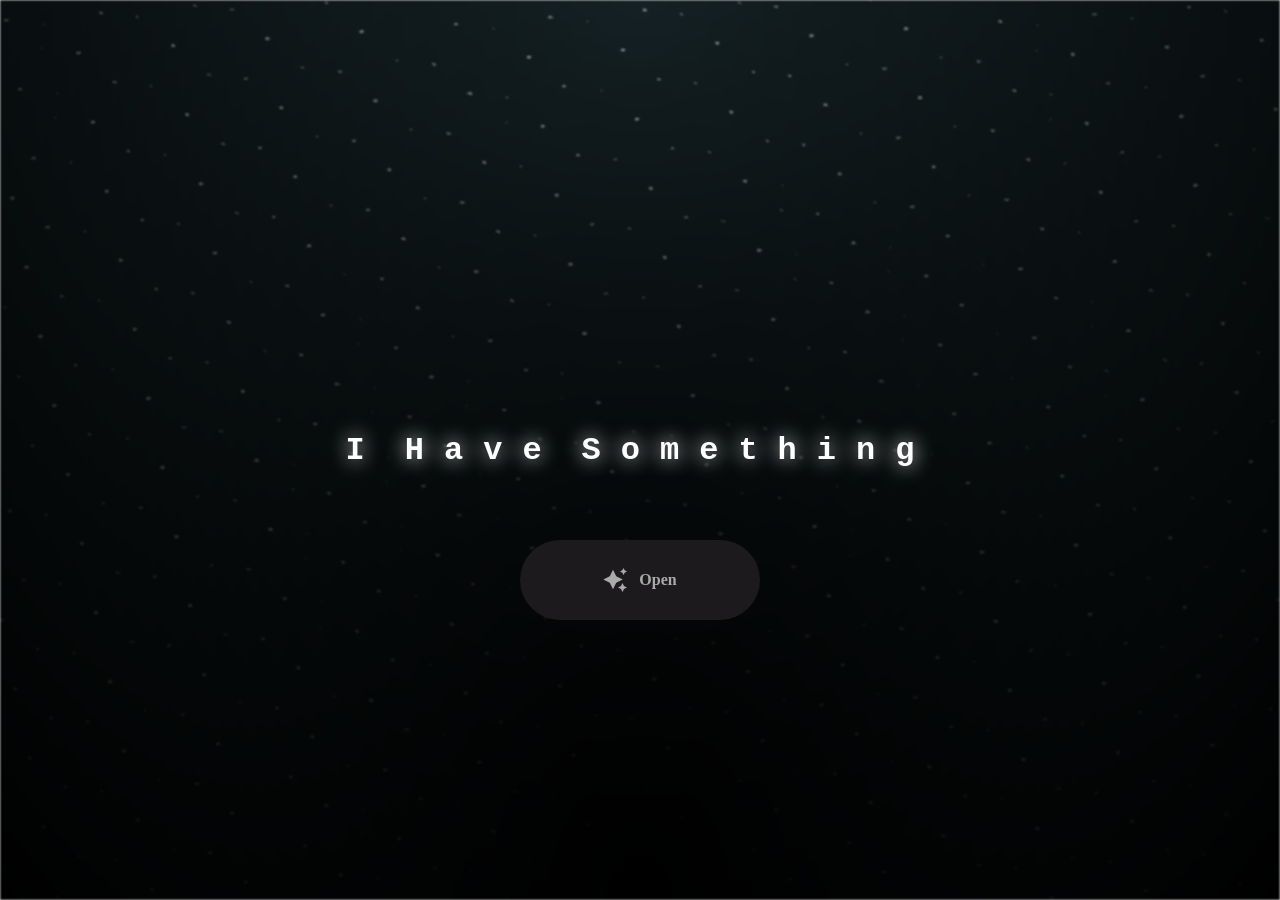
<file: index.html>
<!DOCTYPE html>
<html lang="id">

<head>
  <meta charset="UTF-8">
  <meta name="viewport" content="width=device-width, initial-scale=1.0">
  <link rel="shortcut icon" href="images/gift.png" type="image/x-icon">
  <link rel="stylesheet" href="css/index.css">

  <!-- Document Title -->
  <title>I Have Something</title>
</head>

<body>
  <!-- Background -->
  <div class="night"></div>

  <!-- Title -->
  <h1 class="title"></h1>

  <!-- Button -->
  <div style="position: absolute; top: 60vh; width: 100%; display: flex; justify-content: center;">
    <a href="flower.html" class="btn">
      <svg height="24" width="24" fill="#FFFFFF" viewBox="0 0 24 24" data-name="Layer 1" id="Layer_1" class="sparkle">
        <path
          d="M10,21.236,6.755,14.745.264,11.5,6.755,8.255,10,1.764l3.245,6.491L19.736,11.5l-6.491,3.245ZM18,21l1.5,3L21,21l3-1.5L21,18l-1.5-3L18,18l-3,1.5ZM19.333,4.667,20.5,7l1.167-2.333L24,3.5,21.667,2.333,20.5,0,19.333,2.333,17,3.5Z">
        </path>
      </svg>

      <span class="text">Open</span>
    </a>
  </div>

  <script src="js/index.js"></script>
</body>

</html>
</file>
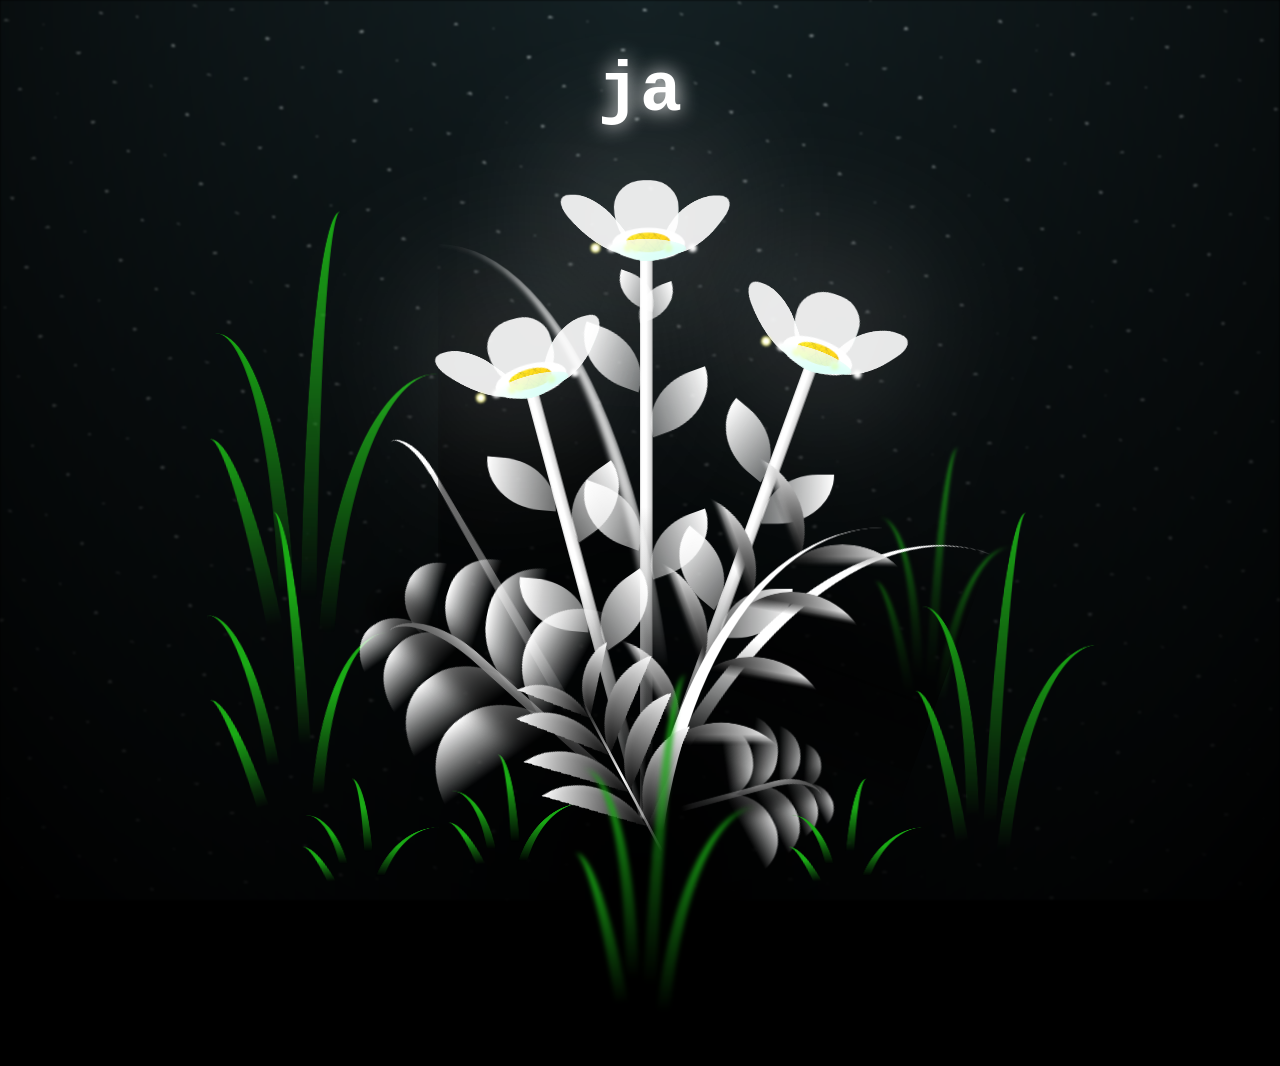
<file: flower.html>
<!DOCTYPE html>
<html lang="id">

<head>
  <meta charset="UTF-8">
  <meta http-equiv="X-UA-Compatible" content="IE=edge">
  <meta name="viewport" content="width=device-width, initial-scale=1.0">
  <link rel="shortcut icon" href="images/gift.png" type="image/x-icon">
  <link rel="stylesheet" href="css/style.css">

  <!-- Document Title -->
  <title>Jangan badmood lagi ya 🌸</title>
</head>

<body class="not-loaded">
  <!-- Background -->
  <div class="night"></div>

  <!-- Flower -->
  <div class="flowers">
    <div class="flower flower--1">
      <div class="flower__leafs flower__leafs--1">
        <div class="flower__leaf flower__leaf--1"></div>
        <div class="flower__leaf flower__leaf--2"></div>
        <div class="flower__leaf flower__leaf--3"></div>
        <div class="flower__leaf flower__leaf--4"></div>
        <div class="flower__white-circle"></div>

        <div class="flower__light flower__light--1"></div>
        <div class="flower__light flower__light--2"></div>
        <div class="flower__light flower__light--3"></div>
        <div class="flower__light flower__light--4"></div>
        <div class="flower__light flower__light--5"></div>
        <div class="flower__light flower__light--6"></div>
        <div class="flower__light flower__light--7"></div>
        <div class="flower__light flower__light--8"></div>

      </div>
      <div class="flower__line">
        <div class="flower__line__leaf flower__line__leaf--1"></div>
        <div class="flower__line__leaf flower__line__leaf--2"></div>
        <div class="flower__line__leaf flower__line__leaf--3"></div>
        <div class="flower__line__leaf flower__line__leaf--4"></div>
        <div class="flower__line__leaf flower__line__leaf--5"></div>
        <div class="flower__line__leaf flower__line__leaf--6"></div>
      </div>
    </div>

    <div class="flower flower--2">
      <div class="flower__leafs flower__leafs--2">
        <div class="flower__leaf flower__leaf--1"></div>
        <div class="flower__leaf flower__leaf--2"></div>
        <div class="flower__leaf flower__leaf--3"></div>
        <div class="flower__leaf flower__leaf--4"></div>
        <div class="flower__white-circle"></div>

        <div class="flower__light flower__light--1"></div>
        <div class="flower__light flower__light--2"></div>
        <div class="flower__light flower__light--3"></div>
        <div class="flower__light flower__light--4"></div>
        <div class="flower__light flower__light--5"></div>
        <div class="flower__light flower__light--6"></div>
        <div class="flower__light flower__light--7"></div>
        <div class="flower__light flower__light--8"></div>

      </div>
      <div class="flower__line">
        <div class="flower__line__leaf flower__line__leaf--1"></div>
        <div class="flower__line__leaf flower__line__leaf--2"></div>
        <div class="flower__line__leaf flower__line__leaf--3"></div>
        <div class="flower__line__leaf flower__line__leaf--4"></div>
      </div>
    </div>

    <div class="flower flower--3">
      <div class="flower__leafs flower__leafs--3">
        <div class="flower__leaf flower__leaf--1"></div>
        <div class="flower__leaf flower__leaf--2"></div>
        <div class="flower__leaf flower__leaf--3"></div>
        <div class="flower__leaf flower__leaf--4"></div>
        <div class="flower__white-circle"></div>

        <div class="flower__light flower__light--1"></div>
        <div class="flower__light flower__light--2"></div>
        <div class="flower__light flower__light--3"></div>
        <div class="flower__light flower__light--4"></div>
        <div class="flower__light flower__light--5"></div>
        <div class="flower__light flower__light--6"></div>
        <div class="flower__light flower__light--7"></div>
        <div class="flower__light flower__light--8"></div>

      </div>
      <div class="flower__line">
        <div class="flower__line__leaf flower__line__leaf--1"></div>
        <div class="flower__line__leaf flower__line__leaf--2"></div>
        <div class="flower__line__leaf flower__line__leaf--3"></div>
        <div class="flower__line__leaf flower__line__leaf--4"></div>
      </div>
    </div>

    <div class="grow-ans" style="--d:1.2s">
      <div class="flower__g-long">
        <div class="flower__g-long__top"></div>
        <div class="flower__g-long__bottom"></div>
      </div>
    </div>

    <div class="growing-grass">
      <div class="flower__grass flower__grass--1">
        <div class="flower__grass--top"></div>
        <div class="flower__grass--bottom"></div>
        <div class="flower__grass__leaf flower__grass__leaf--1"></div>
        <div class="flower__grass__leaf flower__grass__leaf--2"></div>
        <div class="flower__grass__leaf flower__grass__leaf--3"></div>
        <div class="flower__grass__leaf flower__grass__leaf--4"></div>
        <div class="flower__grass__leaf flower__grass__leaf--5"></div>
        <div class="flower__grass__leaf flower__grass__leaf--6"></div>
        <div class="flower__grass__leaf flower__grass__leaf--7"></div>
        <div class="flower__grass__leaf flower__grass__leaf--8"></div>
        <div class="flower__grass__overlay"></div>
      </div>
    </div>

    <div class="growing-grass">
      <div class="flower__grass flower__grass--2">
        <div class="flower__grass--top"></div>
        <div class="flower__grass--bottom"></div>
        <div class="flower__grass__leaf flower__grass__leaf--1"></div>
        <div class="flower__grass__leaf flower__grass__leaf--2"></div>
        <div class="flower__grass__leaf flower__grass__leaf--3"></div>
        <div class="flower__grass__leaf flower__grass__leaf--4"></div>
        <div class="flower__grass__leaf flower__grass__leaf--5"></div>
        <div class="flower__grass__leaf flower__grass__leaf--6"></div>
        <div class="flower__grass__leaf flower__grass__leaf--7"></div>
        <div class="flower__grass__leaf flower__grass__leaf--8"></div>
        <div class="flower__grass__overlay"></div>
      </div>
    </div>

    <div class="grow-ans" style="--d:2.4s">
      <div class="flower__g-right flower__g-right--1">
        <div class="leaf"></div>
      </div>
    </div>

    <div class="grow-ans" style="--d:2.8s">
      <div class="flower__g-right flower__g-right--2">
        <div class="leaf"></div>
      </div>
    </div>

    <div class="grow-ans" style="--d:2.8s">
      <div class="flower__g-front">
        <div class="flower__g-front__leaf-wrapper flower__g-front__leaf-wrapper--1">
          <div class="flower__g-front__leaf"></div>
        </div>
        <div class="flower__g-front__leaf-wrapper flower__g-front__leaf-wrapper--2">
          <div class="flower__g-front__leaf"></div>
        </div>
        <div class="flower__g-front__leaf-wrapper flower__g-front__leaf-wrapper--3">
          <div class="flower__g-front__leaf"></div>
        </div>
        <div class="flower__g-front__leaf-wrapper flower__g-front__leaf-wrapper--4">
          <div class="flower__g-front__leaf"></div>
        </div>
        <div class="flower__g-front__leaf-wrapper flower__g-front__leaf-wrapper--5">
          <div class="flower__g-front__leaf"></div>
        </div>
        <div class="flower__g-front__leaf-wrapper flower__g-front__leaf-wrapper--6">
          <div class="flower__g-front__leaf"></div>
        </div>
        <div class="flower__g-front__leaf-wrapper flower__g-front__leaf-wrapper--7">
          <div class="flower__g-front__leaf"></div>
        </div>
        <div class="flower__g-front__leaf-wrapper flower__g-front__leaf-wrapper--8">
          <div class="flower__g-front__leaf"></div>
        </div>
        <div class="flower__g-front__line"></div>
      </div>
    </div>

    <div class="grow-ans" style="--d:3.2s">
      <div class="flower__g-fr">
        <div class="leaf"></div>
        <div class="flower__g-fr__leaf flower__g-fr__leaf--1"></div>
        <div class="flower__g-fr__leaf flower__g-fr__leaf--2"></div>
        <div class="flower__g-fr__leaf flower__g-fr__leaf--3"></div>
        <div class="flower__g-fr__leaf flower__g-fr__leaf--4"></div>
        <div class="flower__g-fr__leaf flower__g-fr__leaf--5"></div>
        <div class="flower__g-fr__leaf flower__g-fr__leaf--6"></div>
        <div class="flower__g-fr__leaf flower__g-fr__leaf--7"></div>
        <div class="flower__g-fr__leaf flower__g-fr__leaf--8"></div>
      </div>
    </div>

    <div class="long-g long-g--0">
      <div class="grow-ans" style="--d:3s">
        <div class="leaf leaf--0"></div>
      </div>
      <div class="grow-ans" style="--d:2.2s">
        <div class="leaf leaf--1"></div>
      </div>
      <div class="grow-ans" style="--d:3.4s">
        <div class="leaf leaf--2"></div>
      </div>
      <div class="grow-ans" style="--d:3.6s">
        <div class="leaf leaf--3"></div>
      </div>
    </div>

    <div class="long-g long-g--1">
      <div class="grow-ans" style="--d:3.6s">
        <div class="leaf leaf--0"></div>
      </div>
      <div class="grow-ans" style="--d:3.8s">
        <div class="leaf leaf--1"></div>
      </div>
      <div class="grow-ans" style="--d:4s">
        <div class="leaf leaf--2"></div>
      </div>
      <div class="grow-ans" style="--d:4.2s">
        <div class="leaf leaf--3"></div>
      </div>
    </div>

    <div class="long-g long-g--2">
      <div class="grow-ans" style="--d:4s">
        <div class="leaf leaf--0"></div>
      </div>
      <div class="grow-ans" style="--d:4.2s">
        <div class="leaf leaf--1"></div>
      </div>
      <div class="grow-ans" style="--d:4.4s">
        <div class="leaf leaf--2"></div>
      </div>
      <div class="grow-ans" style="--d:4.6s">
        <div class="leaf leaf--3"></div>
      </div>
    </div>

    <div class="long-g long-g--3">
      <div class="grow-ans" style="--d:4s">
        <div class="leaf leaf--0"></div>
      </div>
      <div class="grow-ans" style="--d:4.2s">
        <div class="leaf leaf--1"></div>
      </div>
      <div class="grow-ans" style="--d:3s">
        <div class="leaf leaf--2"></div>
      </div>
      <div class="grow-ans" style="--d:3.6s">
        <div class="leaf leaf--3"></div>
      </div>
    </div>

    <div class="long-g long-g--4">
      <div class="grow-ans" style="--d:4s">
        <div class="leaf leaf--0"></div>
      </div>
      <div class="grow-ans" style="--d:4.2s">
        <div class="leaf leaf--1"></div>
      </div>
      <div class="grow-ans" style="--d:3s">
        <div class="leaf leaf--2"></div>
      </div>
      <div class="grow-ans" style="--d:3.6s">
        <div class="leaf leaf--3"></div>
      </div>
    </div>

    <div class="long-g long-g--5">
      <div class="grow-ans" style="--d:4s">
        <div class="leaf leaf--0"></div>
      </div>
      <div class="grow-ans" style="--d:4.2s">
        <div class="leaf leaf--1"></div>
      </div>
      <div class="grow-ans" style="--d:3s">
        <div class="leaf leaf--2"></div>
      </div>
      <div class="grow-ans" style="--d:3.6s">
        <div class="leaf leaf--3"></div>
      </div>
    </div>

    <div class="long-g long-g--6">
      <div class="grow-ans" style="--d:4.2s">
        <div class="leaf leaf--0"></div>
      </div>
      <div class="grow-ans" style="--d:4.4s">
        <div class="leaf leaf--1"></div>
      </div>
      <div class="grow-ans" style="--d:4.6s">
        <div class="leaf leaf--2"></div>
      </div>
      <div class="grow-ans" style="--d:4.8s">
        <div class="leaf leaf--3"></div>
      </div>
    </div>

    <div class="long-g long-g--7">
      <div class="grow-ans" style="--d:3s">
        <div class="leaf leaf--0"></div>
      </div>
      <div class="grow-ans" style="--d:3.2s">
        <div class="leaf leaf--1"></div>
      </div>
      <div class="grow-ans" style="--d:3.5s">
        <div class="leaf leaf--2"></div>
      </div>
      <div class="grow-ans" style="--d:3.6s">
        <div class="leaf leaf--3"></div>
      </div>
    </div>
  </div>

  <!-- Title -->
  <h1 class="title"><span id="title"></span></h1>

  <!-- Import Javascript -->
  <script src="js/main.js"></script>
</body>

</html>
</file>
<file: css/index.css>
*,
*::after,
*::before {
  padding: 0;
  margin: 0;
  box-sizing: border-box;
}

:root {
  --dark-color: #000;
}

.night {
  position: fixed;
  left: 50%;
  top: 0;
  transform: translateX(-50%);
  width: 100%;
  height: 100%;
  filter: blur(0.1vmin);
  background-image: radial-gradient(ellipse at top, transparent 0%, var(--dark-color)), radial-gradient(ellipse at bottom, var(--dark-color), rgba(145, 233, 255, 0.2)), repeating-linear-gradient(220deg, rgb(0, 0, 0) 0px, rgb(0, 0, 0) 19px, transparent 19px, transparent 22px), repeating-linear-gradient(189deg, rgb(0, 0, 0) 0px, rgb(0, 0, 0) 19px, transparent 19px, transparent 22px), repeating-linear-gradient(148deg, rgb(0, 0, 0) 0px, rgb(0, 0, 0) 19px, transparent 19px, transparent 22px), linear-gradient(90deg, rgb(255, 255, 250), rgb(240, 240, 240));
}

.title {
  position: absolute;
  top: 0;
  left: 0;
  color: white;
  font-family: 'Courier New', Courier, monospace;

  display: flex;
  flex-wrap: wrap;
  justify-content: center;
  align-content: center;
  align-items: center;

  width: 100%;
  height: 100vh;
  text-shadow: 0 0 20px white;
  letter-spacing: 0px;
}

@media (min-width: 500px) {
  .title {
    letter-spacing: 20px;
  }
}

@keyframes typing {
  from {
    opacity: 0;
  }

  to {
    opacity: 1;
  }
}

/* Terapkan animasi dengan delay */
.title span {
  opacity: 0;
  animation: typing 1s ease forwards;
  animation-delay: var(--delay);
}

a {
  text-decoration: none;
}

.btn {
  border: none;
  width: 15em;
  height: 5em;
  border-radius: 3em;
  display: flex;
  justify-content: center;
  align-items: center;
  gap: 12px;
  background: #1C1A1C;
  cursor: pointer;
  transition: all 450ms ease-in-out;
}

.sparkle {
  fill: #AAAAAA;
  transition: all 800ms ease;
}

.text {
  font-weight: 600;
  color: #AAAAAA;
  font-size: medium;
}

.btn:hover {
  background: linear-gradient(0deg, #A47CF3, #683FEA);
  box-shadow: inset 0px 1px 0px 0px rgba(255, 255, 255, 0.4),
    inset 0px -4px 0px 0px rgba(0, 0, 0, 0.2),
    0px 0px 0px 4px rgba(255, 255, 255, 0.2),
    0px 0px 180px 0px #9917FF;
  transform: translateY(-2px);
}

.btn:hover .text {
  color: white;
}

.btn:hover .sparkle {
  fill: white;
  transform: scale(1.2);
}
</file>
<file: css/style.css>
*,
*::after,
*::before {
  padding: 0;
  margin: 0;
  box-sizing: border-box;
}

:root {
  --dark-color: #000;
}

.title {
  position: absolute;
  width: 100%;
  text-align: center;
  margin-top: 50px;
  top: 0;
  left: 0;
  color: white;
  font-family: 'Courier New', Courier, monospace;
  font-size: clamp(26px, 7.2vw, 70px);
  padding: 0 16px;
  line-height: 1.2;
  text-shadow: 0px 0px 20px white;
}

body {
  display: flex;
  align-items: flex-end;
  justify-content: center;
  min-height: 100vh;
  background-color: var(--dark-color);
  overflow: hidden;
  perspective: 1000px;
}

.night {
  position: fixed;
  left: 50%;
  top: 0;
  transform: translateX(-50%);
  width: 100%;
  height: 100%;
  filter: blur(0.1vmin);
  background-image: radial-gradient(ellipse at top, transparent 0%, var(--dark-color)), radial-gradient(ellipse at bottom, var(--dark-color), rgba(145, 233, 255, 0.2)), repeating-linear-gradient(220deg, rgb(0, 0, 0) 0px, rgb(0, 0, 0) 19px, transparent 19px, transparent 22px), repeating-linear-gradient(189deg, rgb(0, 0, 0) 0px, rgb(0, 0, 0) 19px, transparent 19px, transparent 22px), repeating-linear-gradient(148deg, rgb(0, 0, 0) 0px, rgb(0, 0, 0) 19px, transparent 19px, transparent 22px), linear-gradient(90deg, rgb(255, 255, 250), rgb(240, 240, 240));
}

.flowers {
  position: relative;
  transform: scale(0.9);
}

.flower {
  position: absolute;
  bottom: 10vmin;
  transform-origin: bottom center;
  z-index: 10;
  --fl-speed: 0.8s;
}

.flower--1 {
  animation: moving-flower-1 4s linear infinite;
}

.flower--1 .flower__line {
  height: 70vmin;
  animation-delay: 0.3s;
}

.flower--1 .flower__line__leaf--1 {
  animation: blooming-leaf-right var(--fl-speed) 1.6s backwards;
}

.flower--1 .flower__line__leaf--2 {
  animation: blooming-leaf-right var(--fl-speed) 1.4s backwards;
}

.flower--1 .flower__line__leaf--3 {
  animation: blooming-leaf-left var(--fl-speed) 1.2s backwards;
}

.flower--1 .flower__line__leaf--4 {
  animation: blooming-leaf-left var(--fl-speed) 1s backwards;
}

.flower--1 .flower__line__leaf--5 {
  animation: blooming-leaf-right var(--fl-speed) 1.8s backwards;
}

.flower--1 .flower__line__leaf--6 {
  animation: blooming-leaf-left var(--fl-speed) 2s backwards;
}

.flower--2 {
  left: 50%;
  transform: rotate(20deg);
  animation: moving-flower-2 4s linear infinite;
}

.flower--2 .flower__line {
  height: 60vmin;
  animation-delay: 0.6s;
}

.flower--2 .flower__line__leaf--1 {
  animation: blooming-leaf-right var(--fl-speed) 1.9s backwards;
}

.flower--2 .flower__line__leaf--2 {
  animation: blooming-leaf-right var(--fl-speed) 1.7s backwards;
}

.flower--2 .flower__line__leaf--3 {
  animation: blooming-leaf-left var(--fl-speed) 1.5s backwards;
}

.flower--2 .flower__line__leaf--4 {
  animation: blooming-leaf-left var(--fl-speed) 1.3s backwards;
}

.flower--3 {
  left: 50%;
  transform: rotate(-15deg);
  animation: moving-flower-3 4s linear infinite;
}

.flower--3 .flower__line {
  animation-delay: 0.9s;
}

.flower--3 .flower__line__leaf--1 {
  animation: blooming-leaf-right var(--fl-speed) 2.5s backwards;
}

.flower--3 .flower__line__leaf--2 {
  animation: blooming-leaf-right var(--fl-speed) 2.3s backwards;
}

.flower--3 .flower__line__leaf--3 {
  animation: blooming-leaf-left var(--fl-speed) 2.1s backwards;
}

.flower--3 .flower__line__leaf--4 {
  animation: blooming-leaf-left var(--fl-speed) 1.9s backwards;
}

.flower__leafs {
  position: relative;
  animation: blooming-flower 2s backwards;
}

.flower__leafs--1 {
  animation-delay: 1.1s;
}

.flower__leafs--2 {
  animation-delay: 1.4s;
}

.flower__leafs--3 {
  animation-delay: 1.7s;
}

.flower__leafs::after {
  content: "";
  position: absolute;
  left: 0;
  top: 0;
  transform: translate(-50%, -100%);
  width: 8vmin;
  height: 8vmin;
  background-color: #fff;
  filter: blur(10vmin);
}

.flower__leaf {
  position: absolute;
  bottom: 0;
  left: 50%;
  width: 8vmin;
  height: 11vmin;
  border-radius: 51% 49% 47% 53%/44% 45% 55% 69%;
  background-color: #a7ffee;
  background-image: linear-gradient(to top, #fff, #fff);
  transform-origin: bottom center;
  opacity: 0.9;
  box-shadow: inset 0 0 2vmin rgba(255, 255, 255, 0.5);
}

.flower__leaf--1 {
  transform: translate(-10%, 1%) rotateY(40deg) rotateX(-50deg);
}

.flower__leaf--2 {
  transform: translate(-50%, -4%) rotateX(40deg);
}

.flower__leaf--3 {
  transform: translate(-90%, 0%) rotateY(45deg) rotateX(50deg);
}

.flower__leaf--4 {
  width: 8vmin;
  height: 8vmin;
  transform-origin: bottom left;
  border-radius: 4vmin 10vmin 4vmin 4vmin;
  transform: translate(0%, 18%) rotateX(70deg) rotate(-43deg);
  background-image: linear-gradient(to top, rgba(255, 2555, 255, 0.4), #fff);
  z-index: 1;
  opacity: 0.8;
  -webkit-transform: translate(0%, 18%) rotateX(70deg) rotate(-43deg);
  -moz-transform: translate(0%, 18%) rotateX(70deg) rotate(-43deg);
  -ms-transform: translate(0%, 18%) rotateX(70deg) rotate(-43deg);
  -o-transform: translate(0%, 18%) rotateX(70deg) rotate(-43deg);
}

.flower__white-circle {
  position: absolute;
  left: -3.5vmin;
  top: -3vmin;
  width: 9vmin;
  height: 4vmin;
  border-radius: 50%;
  background-color: #fff;
}

.flower__white-circle::after {
  content: "";
  position: absolute;
  left: 50%;
  top: 45%;
  transform: translate(-50%, -50%);
  width: 60%;
  height: 60%;
  border-radius: inherit;
  background-image: repeating-linear-gradient(135deg, rgba(0, 0, 0, 0.03) 0px, rgba(0, 0, 0, 0.03) 1px, transparent 1px, transparent 12px), repeating-linear-gradient(45deg, rgba(0, 0, 0, 0.03) 0px, rgba(0, 0, 0, 0.03) 1px, transparent 1px, transparent 12px), repeating-linear-gradient(67.5deg, rgba(0, 0, 0, 0.03) 0px, rgba(0, 0, 0, 0.03) 1px, transparent 1px, transparent 12px), repeating-linear-gradient(135deg, rgba(0, 0, 0, 0.03) 0px, rgba(0, 0, 0, 0.03) 1px, transparent 1px, transparent 12px), repeating-linear-gradient(45deg, rgba(0, 0, 0, 0.03) 0px, rgba(0, 0, 0, 0.03) 1px, transparent 1px, transparent 12px), repeating-linear-gradient(112.5deg, rgba(0, 0, 0, 0.03) 0px, rgba(0, 0, 0, 0.03) 1px, transparent 1px, transparent 12px), repeating-linear-gradient(112.5deg, rgba(0, 0, 0, 0.03) 0px, rgba(0, 0, 0, 0.03) 1px, transparent 1px, transparent 12px), repeating-linear-gradient(45deg, rgba(0, 0, 0, 0.03) 0px, rgba(0, 0, 0, 0.03) 1px, transparent 1px, transparent 12px), repeating-linear-gradient(22.5deg, rgba(0, 0, 0, 0.03) 0px, rgba(0, 0, 0, 0.03) 1px, transparent 1px, transparent 12px), repeating-linear-gradient(45deg, rgba(0, 0, 0, 0.03) 0px, rgba(0, 0, 0, 0.03) 1px, transparent 1px, transparent 12px), repeating-linear-gradient(22.5deg, rgba(0, 0, 0, 0.03) 0px, rgba(0, 0, 0, 0.03) 1px, transparent 1px, transparent 12px), repeating-linear-gradient(135deg, rgba(0, 0, 0, 0.03) 0px, rgba(0, 0, 0, 0.03) 1px, transparent 1px, transparent 12px), repeating-linear-gradient(157.5deg, rgba(0, 0, 0, 0.03) 0px, rgba(0, 0, 0, 0.03) 1px, transparent 1px, transparent 12px), repeating-linear-gradient(67.5deg, rgba(0, 0, 0, 0.03) 0px, rgba(0, 0, 0, 0.03) 1px, transparent 1px, transparent 12px), repeating-linear-gradient(67.5deg, rgba(0, 0, 0, 0.03) 0px, rgba(0, 0, 0, 0.03) 1px, transparent 1px, transparent 12px), linear-gradient(90deg, rgb(255, 235, 18), rgb(255, 206, 0));
}

.flower__line {
  height: 55vmin;
  width: 1.5vmin;
  background-image: linear-gradient(to left, rgba(0, 0, 0, 0.2), transparent, rgba(255, 255, 255, 0.2)), linear-gradient(to top, transparent 10%, #fff, #fff);
  box-shadow: inset 0 0 2px rgba(0, 0, 0, 0.5);
  animation: grow-flower-tree 4s backwards;
}

.flower__line__leaf {
  --w: 7vmin;
  --h: calc(var(--w) + 2vmin);
  position: absolute;
  top: 20%;
  left: 90%;
  width: var(--w);
  height: var(--h);
  border-top-right-radius: var(--h);
  border-bottom-left-radius: var(--h);
  background-image: linear-gradient(to top, rgba(255, 255, 255, 0.4), #fff);
}

.flower__line__leaf--1 {
  transform: rotate(70deg) rotateY(30deg);
}

.flower__line__leaf--2 {
  top: 45%;
  transform: rotate(70deg) rotateY(30deg);
}

.flower__line__leaf--3,
.flower__line__leaf--4,
.flower__line__leaf--6 {
  border-top-right-radius: 0;
  border-bottom-left-radius: 0;
  border-top-left-radius: var(--h);
  border-bottom-right-radius: var(--h);
  left: -460%;
  top: 12%;
  transform: rotate(-70deg) rotateY(30deg);
}

.flower__line__leaf--4 {
  top: 40%;
}

.flower__line__leaf--5 {
  top: 0;
  transform-origin: left;
  transform: rotate(70deg) rotateY(30deg) scale(0.6);
}

.flower__line__leaf--6 {
  top: -2%;
  left: -450%;
  transform-origin: right;
  transform: rotate(-70deg) rotateY(30deg) scale(0.6);
}

.flower__light {
  position: absolute;
  bottom: 0vmin;
  width: 1vmin;
  height: 1vmin;
  background-color: rgb(255, 251, 0);
  border-radius: 50%;
  filter: blur(0.2vmin);
  animation: light-ans 4s linear infinite backwards;
}

.flower__light:nth-child(odd) {
  background-color: #fff;
}

.flower__light--1 {
  left: -2vmin;
  animation-delay: 1s;
}

.flower__light--2 {
  left: 3vmin;
  animation-delay: 0.5s;
}

.flower__light--3 {
  left: -6vmin;
  animation-delay: 0.3s;
}

.flower__light--4 {
  left: 6vmin;
  animation-delay: 0.9s;
}

.flower__light--5 {
  left: -1vmin;
  animation-delay: 1.5s;
}

.flower__light--6 {
  left: -4vmin;
  animation-delay: 3s;
}

.flower__light--7 {
  left: 3vmin;
  animation-delay: 2s;
}

.flower__light--8 {
  left: -6vmin;
  animation-delay: 3.5s;
}

.flower__grass {
  --c: #fff;
  --line-w: 1.5vmin;
  position: absolute;
  bottom: 12vmin;
  left: -7vmin;
  display: flex;
  flex-direction: column;
  align-items: flex-end;
  z-index: 20;
  transform-origin: bottom center;
  transform: rotate(-48deg) rotateY(40deg);
}

.flower__grass--1 {
  animation: moving-grass 2s linear infinite;
}

.flower__grass--2 {
  left: 2vmin;
  bottom: 10vmin;
  transform: scale(0.5) rotate(75deg) rotateX(10deg) rotateY(-200deg);
  opacity: 0.8;
  z-index: 0;
  animation: moving-grass--2 1.5s linear infinite;
}

.flower__grass--top {
  width: 7vmin;
  height: 10vmin;
  border-top-right-radius: 100%;
  border-right: var(--line-w) solid var(--c);
  transform-origin: bottom center;
  transform: rotate(-2deg);
}

.flower__grass--bottom {
  margin-top: -2px;
  width: var(--line-w);
  height: 25vmin;
  background-image: linear-gradient(to top, transparent, var(--c));
}

.flower__grass__leaf {
  --size: 10vmin;
  position: absolute;
  width: calc(var(--size) * 2.1);
  height: var(--size);
  border-top-left-radius: var(--size);
  border-top-right-radius: var(--size);
  background-image: linear-gradient(to top, transparent, transparent 30%, var(--c));
  z-index: 100;
}

.flower__grass__leaf--1 {
  top: -6%;
  left: 30%;
  --size: 6vmin;
  transform: rotate(-20deg);
  animation: growing-grass-ans--1 2s 2.6s backwards;
}

@keyframes growing-grass-ans--1 {
  0% {
    transform-origin: bottom left;
    transform: rotate(-20deg) scale(0);
  }
}

.flower__grass__leaf--2 {
  top: -5%;
  left: -110%;
  --size: 6vmin;
  transform: rotate(10deg);
  animation: growing-grass-ans--2 2s 2.4s linear backwards;
}

@keyframes growing-grass-ans--2 {
  0% {
    transform-origin: bottom right;
    transform: rotate(10deg) scale(0);
  }
}

.flower__grass__leaf--3 {
  top: 5%;
  left: 60%;
  --size: 8vmin;
  transform: rotate(-18deg) rotateX(-20deg);
  animation: growing-grass-ans--3 2s 2.2s linear backwards;
}

@keyframes growing-grass-ans--3 {
  0% {
    transform-origin: bottom left;
    transform: rotate(-18deg) rotateX(-20deg) scale(0);
  }
}

.flower__grass__leaf--4 {
  top: 6%;
  left: -135%;
  --size: 8vmin;
  transform: rotate(2deg);
  animation: growing-grass-ans--4 2s 2s linear backwards;
}

@keyframes growing-grass-ans--4 {
  0% {
    transform-origin: bottom right;
    transform: rotate(2deg) scale(0);
  }
}

.flower__grass__leaf--5 {
  top: 20%;
  left: 60%;
  --size: 10vmin;
  transform: rotate(-24deg) rotateX(-20deg);
  animation: growing-grass-ans--5 2s 1.8s linear backwards;
}

@keyframes growing-grass-ans--5 {
  0% {
    transform-origin: bottom left;
    transform: rotate(-24deg) rotateX(-20deg) scale(0);
  }
}

.flower__grass__leaf--6 {
  top: 22%;
  left: -180%;
  --size: 10vmin;
  transform: rotate(10deg);
  animation: growing-grass-ans--6 2s 1.6s linear backwards;
}

@keyframes growing-grass-ans--6 {
  0% {
    transform-origin: bottom right;
    transform: rotate(10deg) scale(0);
  }
}

.flower__grass__leaf--7 {
  top: 39%;
  left: 70%;
  --size: 10vmin;
  transform: rotate(-10deg);
  animation: growing-grass-ans--7 2s 1.4s linear backwards;
}

@keyframes growing-grass-ans--7 {
  0% {
    transform-origin: bottom left;
    transform: rotate(-10deg) scale(0);
  }
}

.flower__grass__leaf--8 {
  top: 40%;
  left: -215%;
  --size: 11vmin;
  transform: rotate(10deg);
  animation: growing-grass-ans--8 2s 1.2s linear backwards;
}

@keyframes growing-grass-ans--8 {
  0% {
    transform-origin: bottom right;
    transform: rotate(10deg) scale(0);
  }
}

.flower__grass__overlay {
  position: absolute;
  top: -10%;
  right: 0%;
  width: 100%;
  height: 100%;
  background-color: rgba(0, 0, 0, 0.6);
  filter: blur(1.5vmin);
  z-index: 100;
}

.flower__g-long {
  --w: 2vmin;
  --h: 6vmin;
  --c: #fff;
  position: absolute;
  bottom: 10vmin;
  left: -3vmin;
  transform-origin: bottom center;
  transform: rotate(-30deg) rotateY(-20deg);
  display: flex;
  flex-direction: column;
  align-items: flex-end;
  animation: flower-g-long-ans 3s linear infinite;
}

@keyframes flower-g-long-ans {

  0%,
  100% {
    transform: rotate(-30deg) rotateY(-20deg);
  }

  50% {
    transform: rotate(-32deg) rotateY(-20deg);
  }
}

.flower__g-long__top {
  top: calc(var(--h) * -1);
  width: calc(var(--w) + 1vmin);
  height: var(--h);
  border-top-right-radius: 100%;
  border-right: 0.7vmin solid var(--c);
  transform: translate(-0.7vmin, 1vmin);
}

.flower__g-long__bottom {
  width: var(--w);
  height: 50vmin;
  transform-origin: bottom center;
  background-image: linear-gradient(to top, transparent 30%, var(--c));
  box-shadow: inset 0 0 2px rgba(0, 0, 0, 0.5);
  -webkit-clip-path: polygon(35% 0, 65% 1%, 100% 100%, 0% 100%);
  clip-path: polygon(35% 0, 65% 1%, 100% 100%, 0% 100%);
}

.flower__g-right {
  position: absolute;
  bottom: 6vmin;
  left: -2vmin;
  transform-origin: bottom left;
  transform: rotate(20deg);
}

.flower__g-right .leaf {
  width: 30vmin;
  height: 50vmin;
  border-top-left-radius: 100%;
  border-left: 2vmin solid #fff;
  background-image: linear-gradient(to bottom, transparent, var(--dark-color) 60%);
  -webkit-mask-image: linear-gradient(to top, transparent 30%, #fff 60%);
}

.flower__g-right--1 {
  animation: flower-g-right-ans 2.5s linear infinite;
}

.flower__g-right--2 {
  left: 5vmin;
  transform: rotateY(-180deg);
  animation: flower-g-right-ans--2 3s linear infinite;
}

.flower__g-right--2 .leaf {
  height: 75vmin;
  filter: blur(0.3vmin);
  opacity: 0.8;
}

@keyframes flower-g-right-ans {

  0%,
  100% {
    transform: rotate(20deg);
  }

  50% {
    transform: rotate(24deg) rotateX(-20deg);
  }
}

@keyframes flower-g-right-ans--2 {

  0%,
  100% {
    transform: rotateY(-180deg) rotate(0deg) rotateX(-20deg);
  }

  50% {
    transform: rotateY(-180deg) rotate(6deg) rotateX(-20deg);
  }
}

.flower__g-front {
  position: absolute;
  bottom: 6vmin;
  left: 2.5vmin;
  z-index: 100;
  transform-origin: bottom center;
  transform: rotate(-28deg) rotateY(30deg) scale(1.04);
  animation: flower__g-front-ans 2s linear infinite;
}

@keyframes flower__g-front-ans {

  0%,
  100% {
    transform: rotate(-28deg) rotateY(30deg) scale(1.04);
  }

  50% {
    transform: rotate(-35deg) rotateY(40deg) scale(1.04);
  }
}

.flower__g-front__line {
  width: 0.3vmin;
  height: 20vmin;
  background-image: linear-gradient(to top, transparent, #fff, transparent 100%);
  position: relative;
}

.flower__g-front__leaf-wrapper {
  position: absolute;
  top: 0;
  left: 0;
  transform-origin: bottom left;
  transform: rotate(10deg);
}

.flower__g-front__leaf-wrapper:nth-child(even) {
  left: 0vmin;
  transform: rotateY(-180deg) rotate(5deg);
  animation: flower__g-front__leaf-left-ans 1s ease-in backwards;
}

.flower__g-front__leaf-wrapper:nth-child(odd) {
  animation: flower__g-front__leaf-ans 1s ease-in backwards;
}

.flower__g-front__leaf-wrapper--1 {
  top: -8vmin;
  transform: scale(0.7);
  animation: flower__g-front__leaf-ans 1s 5.5s ease-in backwards !important;
}

.flower__g-front__leaf-wrapper--2 {
  top: -8vmin;
  transform: rotateY(-180deg) scale(0.7) !important;
  animation: flower__g-front__leaf-left-ans-2 1s 4.6s ease-in backwards !important;
}

.flower__g-front__leaf-wrapper--3 {
  top: -3vmin;
  animation: flower__g-front__leaf-ans 1s 4.6s ease-in backwards;
}

.flower__g-front__leaf-wrapper--4 {
  top: -3vmin;
  transform: rotateY(-180deg) scale(0.9) !important;
  animation: flower__g-front__leaf-left-ans-2 1s 4.6s ease-in backwards !important;
}

@keyframes flower__g-front__leaf-left-ans-2 {
  0% {
    transform: rotateY(-180deg) scale(0);
  }
}

.flower__g-front__leaf-wrapper--5,
.flower__g-front__leaf-wrapper--6 {
  top: 2vmin;
}

.flower__g-front__leaf-wrapper--7,
.flower__g-front__leaf-wrapper--8 {
  top: 6.5vmin;
}

.flower__g-front__leaf-wrapper--2 {
  animation-delay: 5.2s !important;
}

.flower__g-front__leaf-wrapper--3 {
  animation-delay: 4.9s !important;
}

.flower__g-front__leaf-wrapper--5 {
  animation-delay: 4.3s !important;
}

.flower__g-front__leaf-wrapper--6 {
  animation-delay: 4.1s !important;
}

.flower__g-front__leaf-wrapper--7 {
  animation-delay: 3.8s !important;
}

.flower__g-front__leaf-wrapper--8 {
  animation-delay: 3.5s !important;
}

@keyframes flower__g-front__leaf-ans {
  0% {
    transform: rotate(10deg) scale(0);
  }
}

@keyframes flower__g-front__leaf-left-ans {
  0% {
    transform: rotateY(-180deg) rotate(5deg) scale(0);
  }
}

.flower__g-front__leaf {
  width: 10vmin;
  height: 10vmin;
  border-radius: 100% 0% 0% 100%/100% 100% 0% 0%;
  box-shadow: inset 0 2px 1vmin hsla(0, 0%, 100%, 0.2);
  background-image: linear-gradient(to bottom left, transparent, var(--dark-color)), linear-gradient(to bottom right, #fff 50%, transparent 50%, transparent);
  -webkit-mask-image: linear-gradient(to bottom right, #fff 50%, transparent 50%, transparent);
  mask-image: linear-gradient(to bottom right, #fff 50%, transparent 50%, transparent);
}

.flower__g-fr {
  position: absolute;
  bottom: -4vmin;
  left: vmin;
  transform-origin: bottom left;
  z-index: 10;
  animation: flower__g-fr-ans 2s linear infinite;
}

@keyframes flower__g-fr-ans {

  0%,
  100% {
    transform: rotate(2deg);
  }

  50% {
    transform: rotate(4deg);
    -webkit-transform: rotate(4deg);
    -moz-transform: rotate(4deg);
    -ms-transform: rotate(4deg);
    -o-transform: rotate(4deg);
  }
}

.flower__g-fr .leaf {
  width: 30vmin;
  height: 50vmin;
  border-top-left-radius: 100%;
  border-left: 2vmin solid #fff;
  -webkit-mask-image: linear-gradient(to top, transparent 25%, #fff 50%);
  position: relative;
  z-index: 1;
}

.flower__g-fr__leaf {
  position: absolute;
  top: 0;
  left: 0;
  width: 10vmin;
  height: 10vmin;
  border-radius: 100% 0% 0% 100%/100% 100% 0% 0%;
  box-shadow: inset 0 2px 1vmin hsla(0, 0%, 100%, 0.2);
  background-image: linear-gradient(to bottom left, transparent, var(--dark-color) 98%), linear-gradient(to bottom right, #fff 45%, transparent 50%, transparent);
  -webkit-mask-image: linear-gradient(135deg, #fff 40%, transparent 50%, transparent);
}

.flower__g-fr__leaf--1 {
  left: 20vmin;
  transform: rotate(45deg);
  animation: flower__g-fr-leaft-ans-1 0.5s 5.2s linear backwards;
}

@keyframes flower__g-fr-leaft-ans-1 {
  0% {
    transform-origin: left;
    transform: rotate(45deg) scale(0);
  }
}

.flower__g-fr__leaf--2 {
  left: 12vmin;
  top: -7vmin;
  transform: rotate(25deg) rotateY(-180deg);
  animation: flower__g-fr-leaft-ans-6 0.5s 5s linear backwards;
}

.flower__g-fr__leaf--3 {
  left: 15vmin;
  top: 6vmin;
  transform: rotate(55deg);
  animation: flower__g-fr-leaft-ans-5 0.5s 4.8s linear backwards;
}

.flower__g-fr__leaf--4 {
  left: 6vmin;
  top: -2vmin;
  transform: rotate(25deg) rotateY(-180deg);
  animation: flower__g-fr-leaft-ans-6 0.5s 4.6s linear backwards;
}

.flower__g-fr__leaf--5 {
  left: 10vmin;
  top: 14vmin;
  transform: rotate(55deg);
  animation: flower__g-fr-leaft-ans-5 0.5s 4.4s linear backwards;
}

@keyframes flower__g-fr-leaft-ans-5 {
  0% {
    transform-origin: left;
    transform: rotate(55deg) scale(0);
  }
}

.flower__g-fr__leaf--6 {
  left: 0vmin;
  top: 6vmin;
  transform: rotate(25deg) rotateY(-180deg);
  animation: flower__g-fr-leaft-ans-6 0.5s 4.2s linear backwards;
}

@keyframes flower__g-fr-leaft-ans-6 {
  0% {
    transform-origin: right;
    transform: rotate(25deg) rotateY(-180deg) scale(0);
  }
}

.flower__g-fr__leaf--7 {
  left: 5vmin;
  top: 22vmin;
  transform: rotate(45deg);
  animation: flower__g-fr-leaft-ans-7 0.5s 4s linear backwards;
}

@keyframes flower__g-fr-leaft-ans-7 {
  0% {
    transform-origin: left;
    transform: rotate(45deg) scale(0);
  }
}

.flower__g-fr__leaf--8 {
  left: -4vmin;
  top: 15vmin;
  transform: rotate(15deg) rotateY(-180deg);
  animation: flower__g-fr-leaft-ans-8 0.5s 3.8s linear backwards;
}

@keyframes flower__g-fr-leaft-ans-8 {
  0% {
    transform-origin: right;
    transform: rotate(15deg) rotateY(-180deg) scale(0);
  }
}

.long-g {
  position: absolute;
  bottom: 25vmin;
  left: -42vmin;
  transform-origin: bottom left;
}

.long-g--1 {
  bottom: 0vmin;
  transform: scale(0.8) rotate(-5deg);
}

.long-g--1 .leaf {
  -webkit-mask-image: linear-gradient(to top, transparent 40%, #fff 80%) !important;
}

.long-g--1 .leaf--1 {
  --w: 5vmin;
  --h: 60vmin;
  left: -2vmin;
  transform: rotate(3deg) rotateY(-180deg);
}

.long-g--2,
.long-g--3 {
  bottom: -3vmin;
  left: -35vmin;
  transform-origin: center;
  transform: scale(0.6) rotateX(60deg);
}

.long-g--2 .leaf,
.long-g--3 .leaf {
  -webkit-mask-image: linear-gradient(to top, transparent 50%, #fff 80%) !important;
}

.long-g--2 .leaf--1,
.long-g--3 .leaf--1 {
  left: -1vmin;
  transform: rotateY(-180deg);
}

.long-g--3 {
  left: -17vmin;
  bottom: 0vmin;
}

.long-g--3 .leaf {
  -webkit-mask-image: linear-gradient(to top, transparent 40%, #fff 80%) !important;
}

.long-g--4 {
  left: 25vmin;
  bottom: -3vmin;
  transform-origin: center;
  transform: scale(0.6) rotateX(60deg);
}

.long-g--4 .leaf {
  -webkit-mask-image: linear-gradient(to top, transparent 50%, #fff 80%) !important;
}

.long-g--5 {
  left: 42vmin;
  bottom: 0vmin;
  transform: scale(0.8) rotate(2deg);
}

.long-g--6 {
  left: 0vmin;
  bottom: -20vmin;
  z-index: 100;
  filter: blur(0.3vmin);
  transform: scale(0.8) rotate(2deg);
}

.long-g--7 {
  left: 35vmin;
  bottom: 20vmin;
  z-index: -1;
  filter: blur(0.3vmin);
  transform: scale(0.6) rotate(2deg);
  opacity: 0.7;
}

.long-g .leaf {
  --w: 15vmin;
  --h: 40vmin;
  --c: #1aaa15;
  position: absolute;
  bottom: 0;
  width: var(--w);
  height: var(--h);
  border-top-left-radius: 100%;
  border-left: 2vmin solid var(--c);
  -webkit-mask-image: linear-gradient(to top, transparent 20%, var(--dark-color));
  transform-origin: bottom center;
}

.long-g .leaf--0 {
  left: 2vmin;
  animation: leaf-ans-1 4s linear infinite;
}

.long-g .leaf--1 {
  --w: 5vmin;
  --h: 60vmin;
  animation: leaf-ans-1 4s linear infinite;
}

.long-g .leaf--2 {
  --w: 10vmin;
  --h: 40vmin;
  left: -0.5vmin;
  bottom: 5vmin;
  transform-origin: bottom left;
  transform: rotateY(-180deg);
  animation: leaf-ans-2 3s linear infinite;
}

.long-g .leaf--3 {
  --w: 5vmin;
  --h: 30vmin;
  left: -1vmin;
  bottom: 3.2vmin;
  transform-origin: bottom left;
  transform: rotate(-10deg) rotateY(-180deg);
  animation: leaf-ans-3 3s linear infinite;
}

@keyframes leaf-ans-1 {

  0%,
  100% {
    transform: rotate(-5deg) scale(1);
  }

  50% {
    transform: rotate(5deg) scale(1.1);
  }
}

@keyframes leaf-ans-2 {

  0%,
  100% {
    transform: rotateY(-180deg) rotate(5deg);
  }

  50% {
    transform: rotateY(-180deg) rotate(0deg) scale(1.1);
  }
}

@keyframes leaf-ans-3 {

  0%,
  100% {
    transform: rotate(-10deg) rotateY(-180deg);
  }

  50% {
    transform: rotate(-20deg) rotateY(-180deg);
  }
}

.grow-ans {
  animation: grow-ans 2s var(--d) backwards;
}

@keyframes grow-ans {
  0% {
    transform: scale(0);
    opacity: 0;
  }
}

@keyframes light-ans {
  0% {
    opacity: 0;
    transform: translateY(0vmin);
  }

  25% {
    opacity: 1;
    transform: translateY(-5vmin) translateX(-2vmin);
  }

  50% {
    opacity: 1;
    transform: translateY(-15vmin) translateX(2vmin);
    filter: blur(0.2vmin);
  }

  75% {
    transform: translateY(-20vmin) translateX(-2vmin);
    filter: blur(0.2vmin);
  }

  100% {
    transform: translateY(-30vmin);
    opacity: 0;
    filter: blur(1vmin);
  }
}

@keyframes moving-flower-1 {

  0%,
  100% {
    transform: rotate(2deg);
  }

  50% {
    transform: rotate(-2deg);
  }
}

@keyframes moving-flower-2 {

  0%,
  100% {
    transform: rotate(18deg);
  }

  50% {
    transform: rotate(14deg);
  }
}

@keyframes moving-flower-3 {

  0%,
  100% {
    transform: rotate(-18deg);
  }

  50% {
    transform: rotate(-20deg) rotateY(-10deg);
  }
}

@keyframes blooming-leaf-right {
  0% {
    transform-origin: left;
    transform: rotate(70deg) rotateY(30deg) scale(0);
  }
}

@keyframes blooming-leaf-left {
  0% {
    transform-origin: right;
    transform: rotate(-70deg) rotateY(30deg) scale(0);
  }
}

@keyframes grow-flower-tree {
  0% {
    height: 0;
    border-radius: 1vmin;
  }
}

@keyframes blooming-flower {
  0% {
    transform: scale(0);
  }
}

@keyframes moving-grass {

  0%,
  100% {
    transform: rotate(-48deg) rotateY(40deg);
  }

  50% {
    transform: rotate(-50deg) rotateY(40deg);
  }
}

@keyframes moving-grass--2 {

  0%,
  100% {
    transform: scale(0.5) rotate(75deg) rotateX(10deg) rotateY(-200deg);
  }

  50% {
    transform: scale(0.5) rotate(79deg) rotateX(10deg) rotateY(-200deg);
  }
}

.growing-grass {
  animation: growing-grass-ans 1s 2s backwards;
}

@keyframes growing-grass-ans {
  0% {
    transform: scale(0);
  }
}

.not-loaded * {
  animation-play-state: paused !important;
}
</file>
